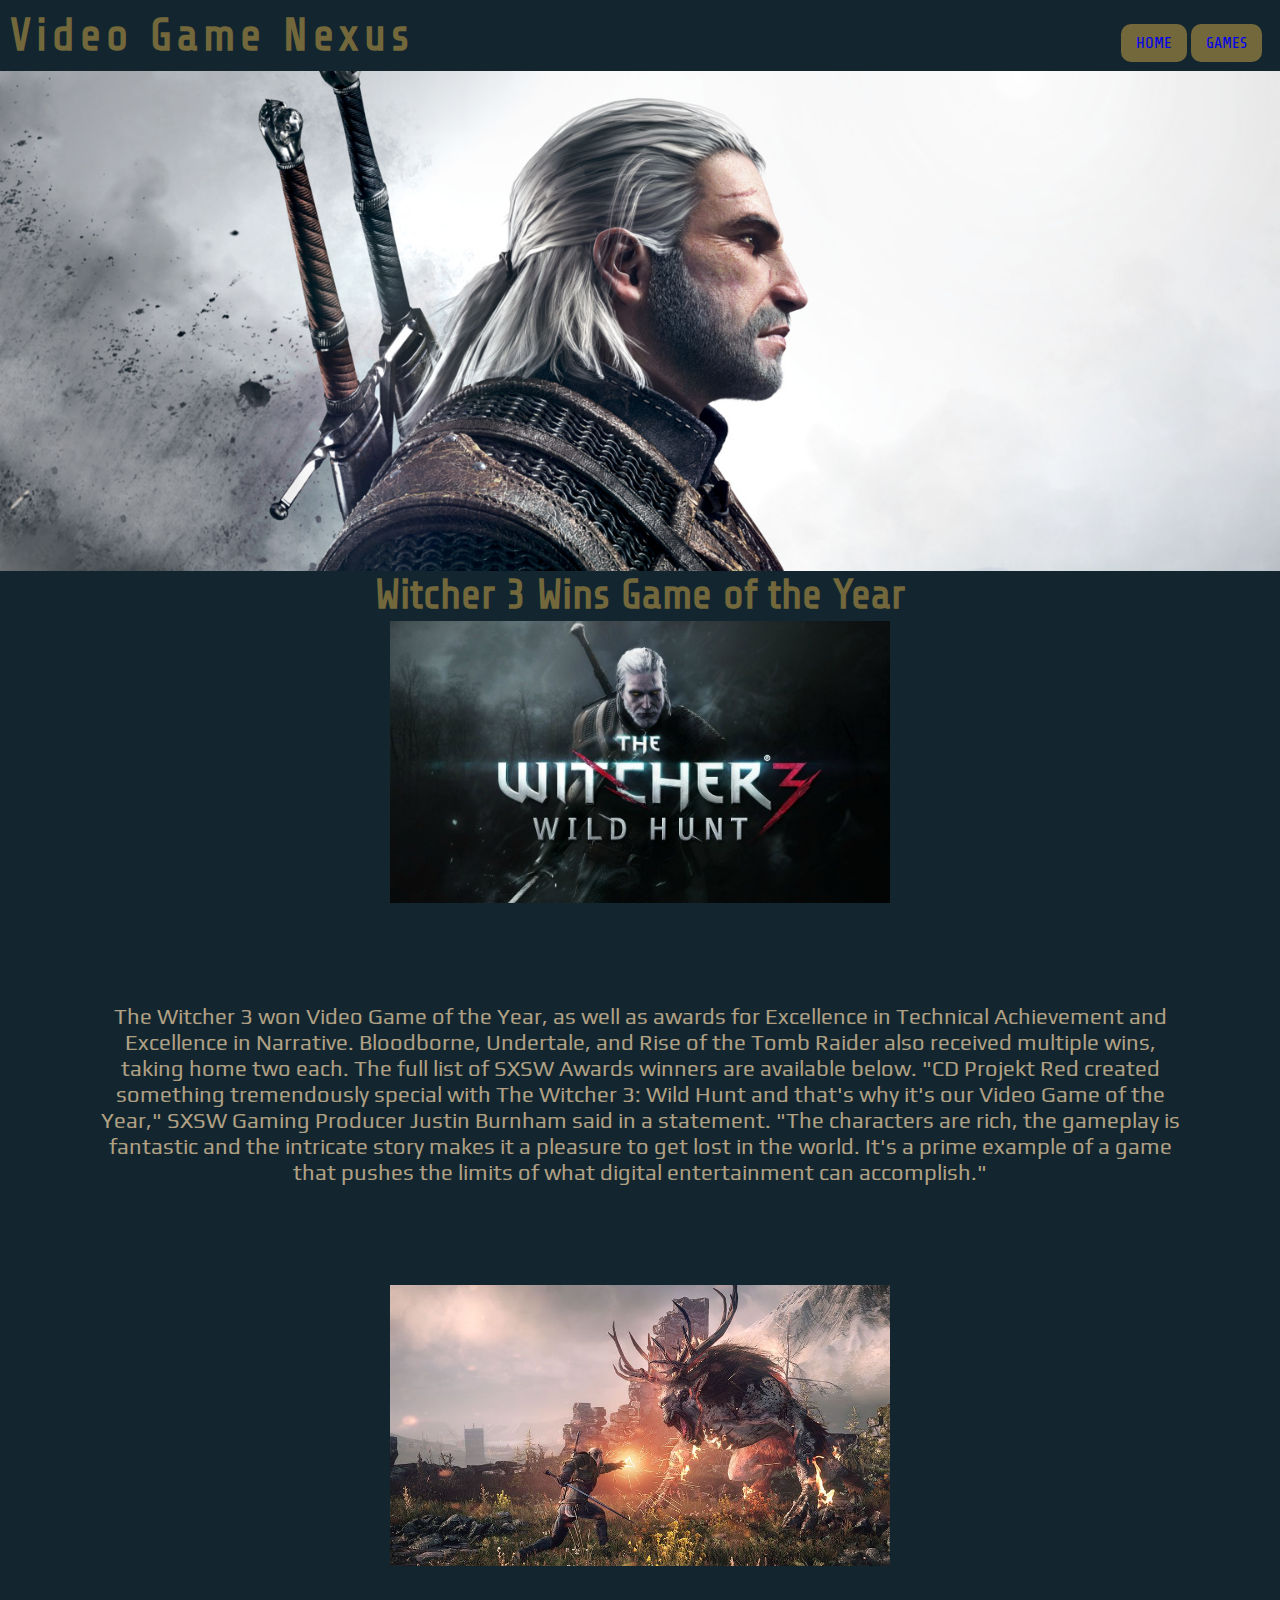
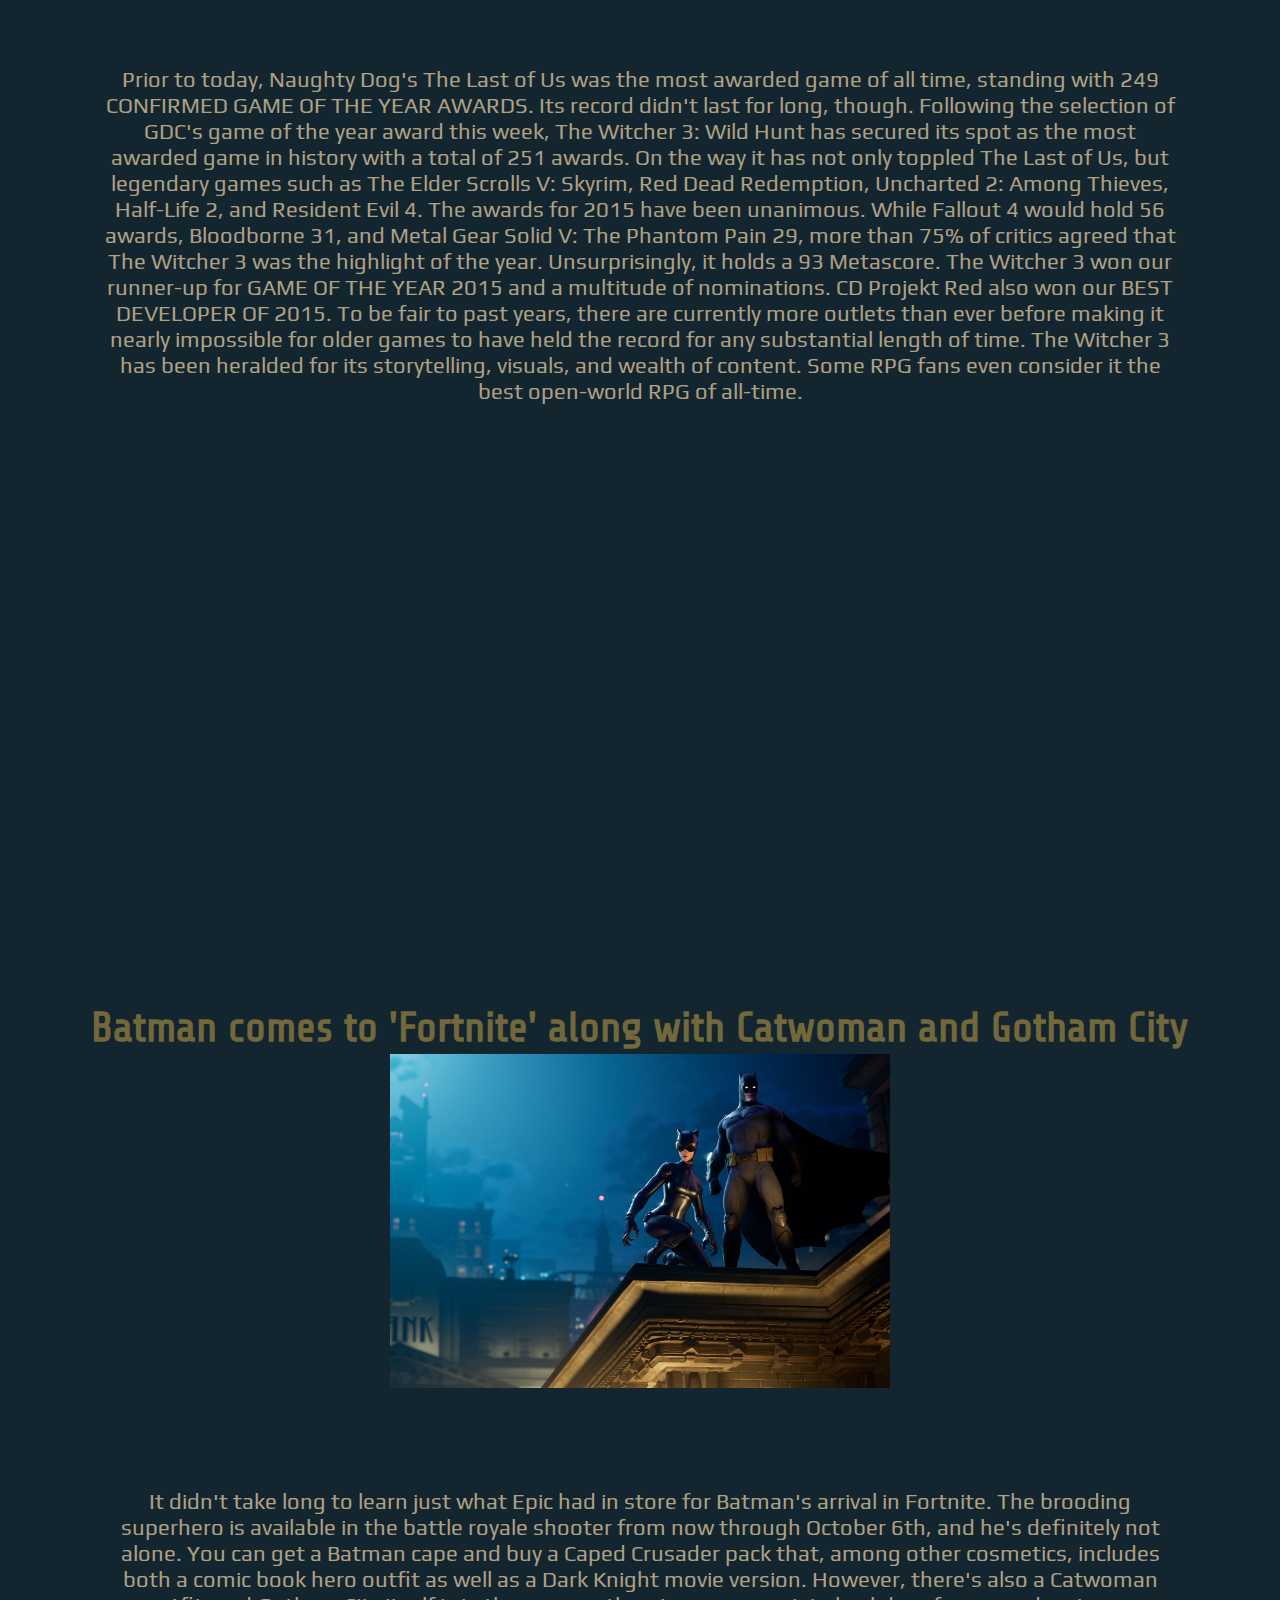
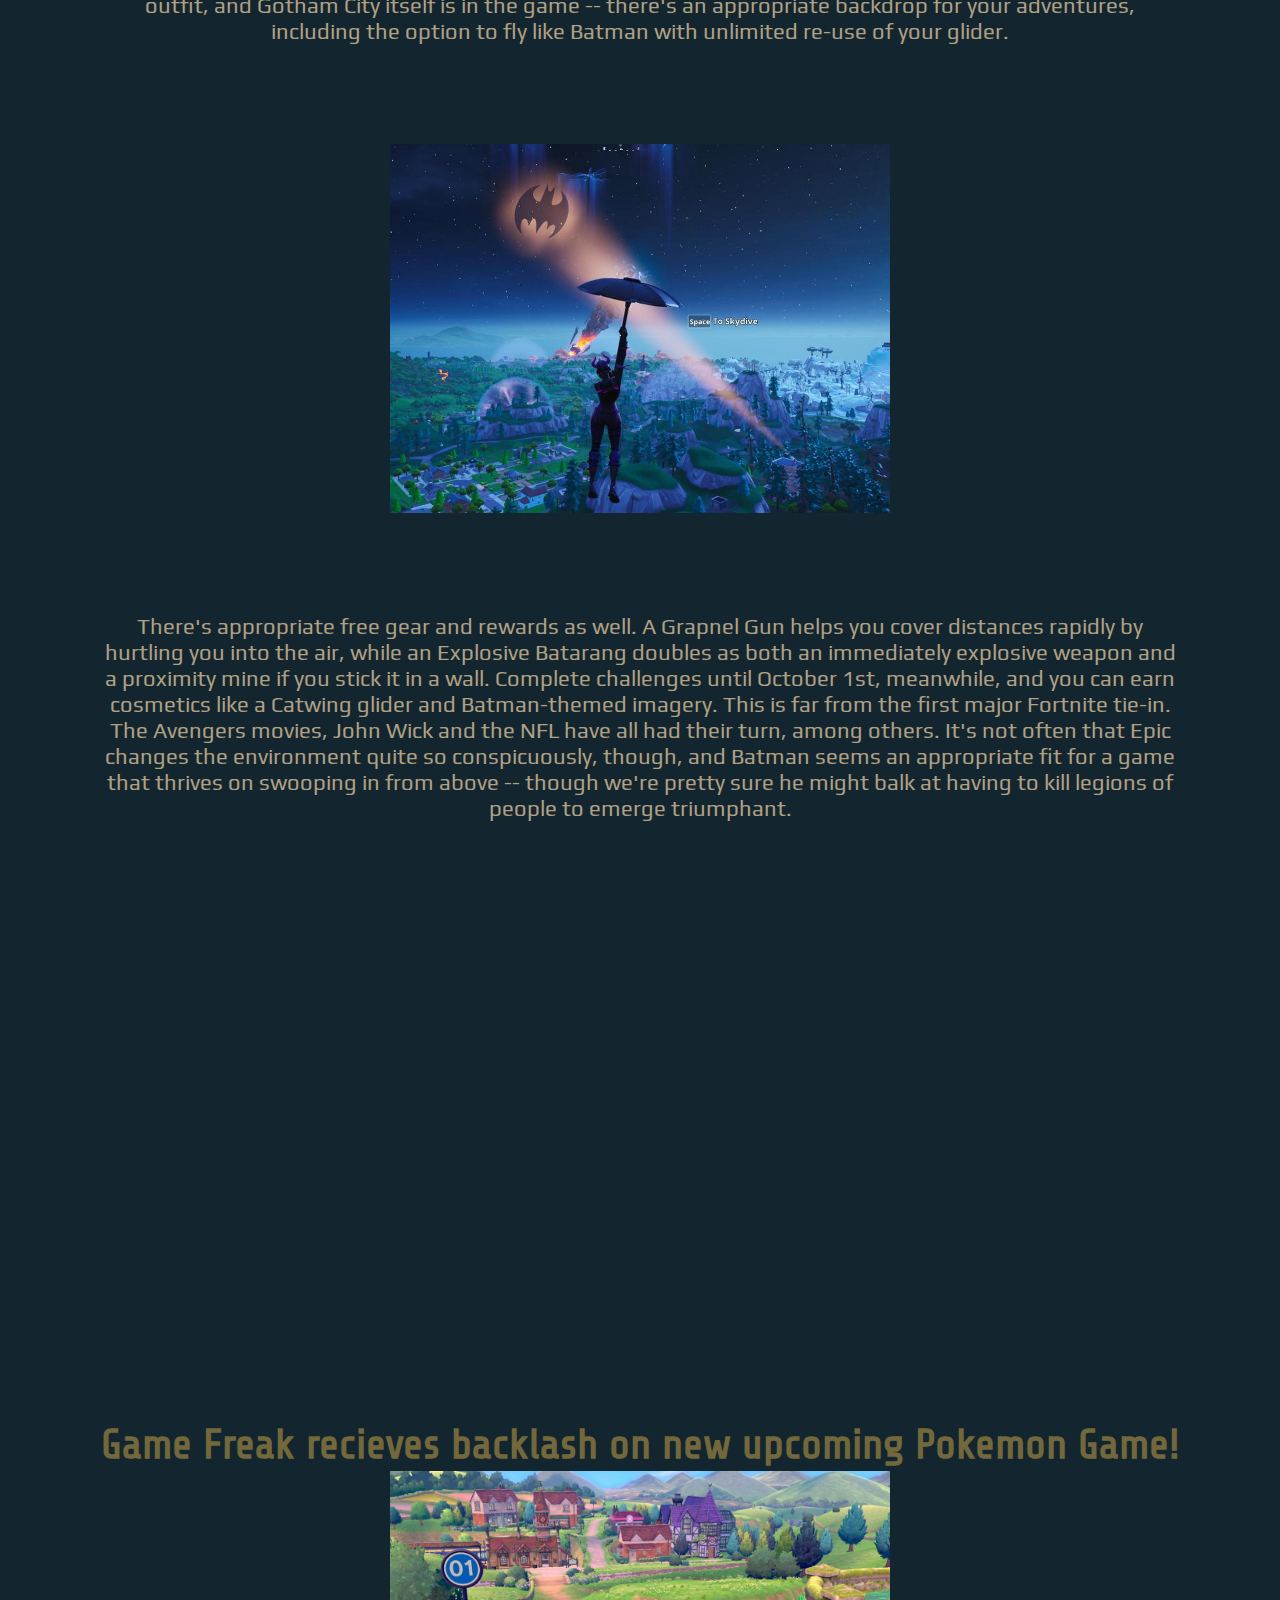
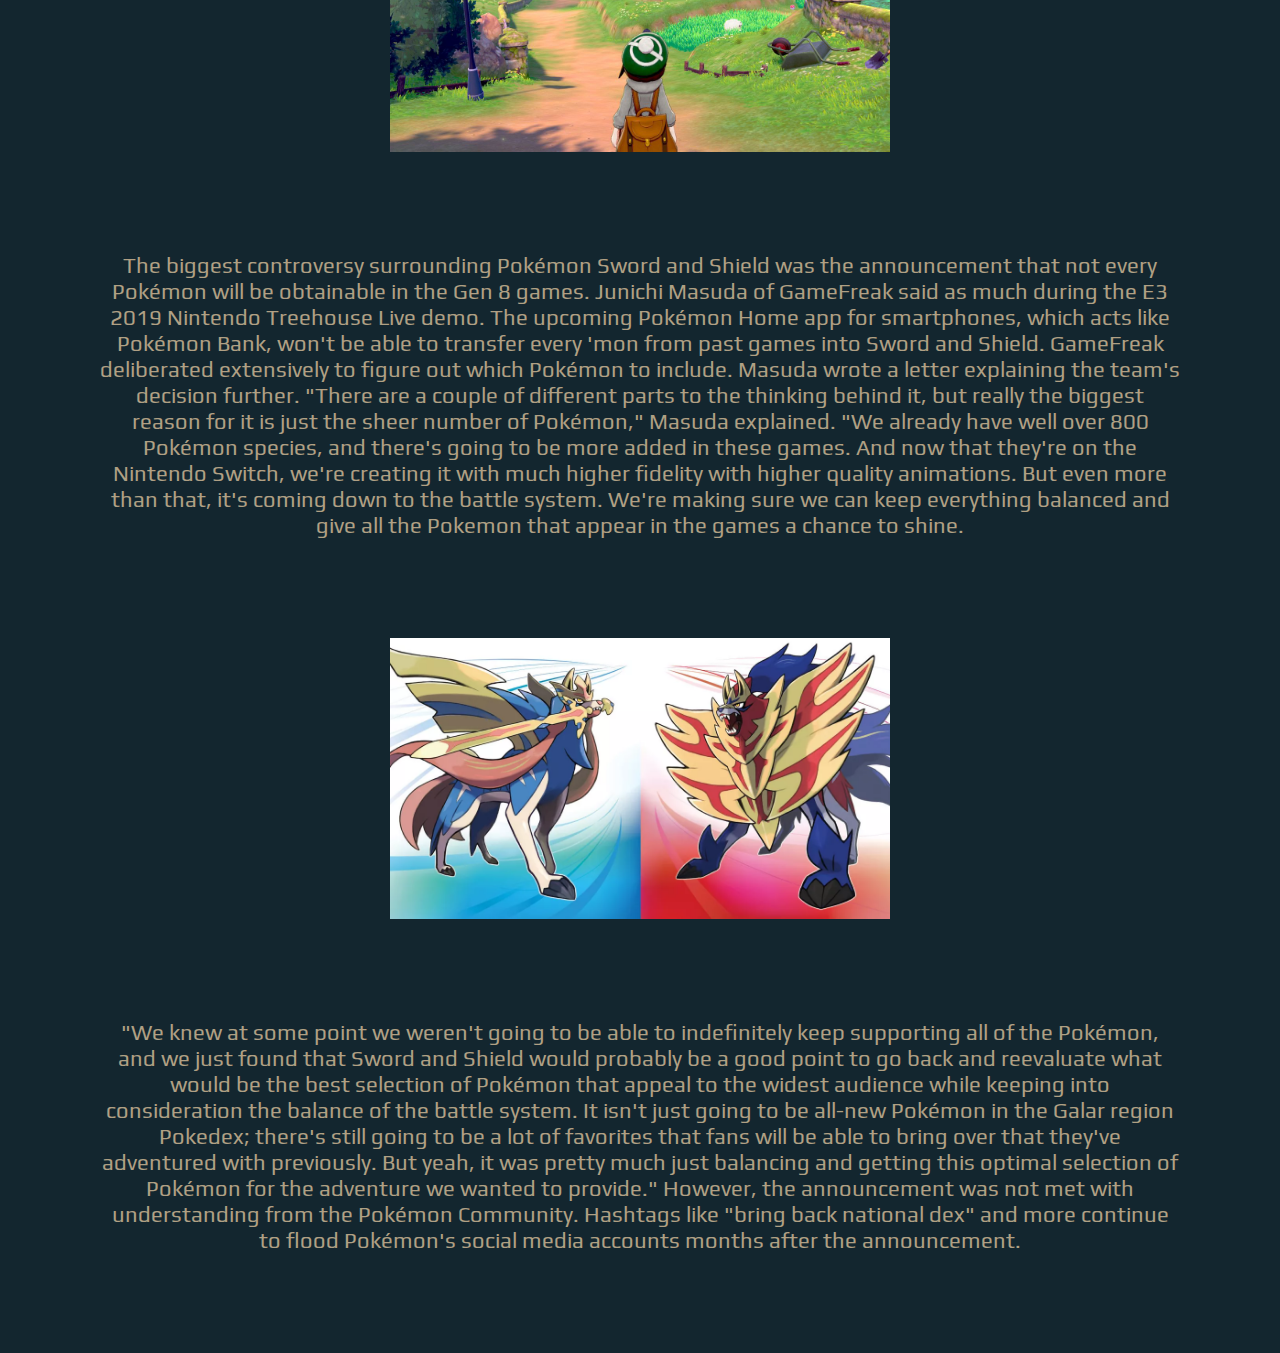
<file: index.html>
<html>

<head>
    <title>Home</title>
    <link rel="stylesheet" href="css/styles.css">

    <meta name="viewport" content="width=device-width, initial-scale=1">
    <style>
        .parallax {
            /* The image used */
            background-image: url("images/geralt.jpg");

            /* Set a specific height */
            min-height: 500px;

            /* Create the parallax scrolling effect */
            background-attachment: fixed;
            background-position: center;
            background-repeat: no-repeat;
            background-size: cover;
        }

        .parallax2 {
            /* The image used */
            background-image: url("images/fortnitehd.jpg");

            /* Set a specific height */
            min-height: 500px;

            /* Create the parallax scrolling effect */
            background-attachment: fixed;
            background-position: center;
            background-repeat: no-repeat;
            background-size: cover;
        }

        .parallax3 {
            /* The image used */
            background-image: url("images/Pokemon.jpg");

            /* Set a specific height */
            min-height: 500px;

            /* Create the parallax scrolling effect */
            background-attachment: fixed;
            background-position: center;
            background-repeat: no-repeat;
            background-size: cover;
        }

    </style>
</head>

<body>
    <h2 id="logo"> Video Game Nexus</h2>







   

        <nav>
            <ul>
                <li><a href="index.html">HOME</a></li>
                <li><a href="games.html">GAMES</a></li>

            </ul>
        </nav>


    

   

        <div class="parallax"></div>

        <div style="height:50px;background-color:#13262F;font-size:36px;color:#73683B" ;>
            <h3>  Witcher 3 Wins Game of the Year </h3>

        </div>
        <div>
            <div style="height 100 px;"></div>
            <img src="images/witcher.jpg" />
            <p>

                The Witcher 3 won Video Game of the Year, as well as awards for Excellence in Technical Achievement and Excellence in Narrative. Bloodborne, Undertale, and Rise of the Tomb Raider also received multiple wins, taking home two each. The full list of SXSW Awards winners are available below.

                "CD Projekt Red created something tremendously special with The Witcher 3: Wild Hunt and that's why it's our Video Game of the Year," SXSW Gaming Producer Justin Burnham said in a statement. "The characters are rich, the gameplay is fantastic and the intricate story makes it a pleasure to get lost in the world. It's a prime example of a game that pushes the limits of what digital entertainment can accomplish."
            </p>
            <img src="images/geraltvsbeast.jpg" />
            <p>Prior to today, Naughty Dog's The Last of Us was the most awarded game of all time, standing with 249 CONFIRMED GAME OF THE YEAR AWARDS. Its record didn't last for long, though.

                Following the selection of GDC's game of the year award this week, The Witcher 3: Wild Hunt has secured its spot as the most awarded game in history with a total of 251 awards. On the way it has not only toppled The Last of Us, but legendary games such as The Elder Scrolls V: Skyrim, Red Dead Redemption, Uncharted 2: Among Thieves, Half-Life 2, and Resident Evil 4.

                The awards for 2015 have been unanimous. While Fallout 4 would hold 56 awards, Bloodborne 31, and Metal Gear Solid V: The Phantom Pain 29, more than 75% of critics agreed that The Witcher 3 was the highlight of the year. Unsurprisingly, it holds a 93 Metascore.

                The Witcher 3 won our runner-up for GAME OF THE YEAR 2015 and a multitude of nominations. CD Projekt Red also won our BEST DEVELOPER OF 2015.

                To be fair to past years, there are currently more outlets than ever before making it nearly impossible for older games to have held the record for any substantial length of time.

                The Witcher 3 has been heralded for its storytelling, visuals, and wealth of content. Some RPG fans even consider it the best open-world RPG of all-time.
            </p>
        </div>
        <div class="parallax2"></div>

        <div style="height:50px;background-color:#13262F;font-size:36px;color:#73683B" ;>
            <h3>Batman comes to 'Fortnite' along with Catwoman and Gotham City</h3>



        </div>
    

    
        <img src="images/batmanfortnite.jpg" />


        <p>


            It didn't take long to learn just what Epic had in store for Batman's arrival in Fortnite. The brooding superhero is available in the battle royale shooter from now through October 6th, and he's definitely not alone. You can get a Batman cape and buy a Caped Crusader pack that, among other cosmetics, includes both a comic book hero outfit as well as a Dark Knight movie version. However, there's also a Catwoman outfit, and Gotham City itself is in the game -- there's an appropriate backdrop for your adventures, including the option to fly like Batman with unlimited re-use of your glider.
        </p>
        <img src="images/fornitegmply.jpg" />

        <p>
            There's appropriate free gear and rewards as well. A Grapnel Gun helps you cover distances rapidly by hurtling you into the air, while an Explosive Batarang doubles as both an immediately explosive weapon and a proximity mine if you stick it in a wall. Complete challenges until October 1st, meanwhile, and you can earn cosmetics like a Catwing glider and Batman-themed imagery.

            This is far from the first major Fortnite tie-in. The Avengers movies, John Wick and the NFL have all had their turn, among others. It's not often that Epic changes the environment quite so conspicuously, though, and Batman seems an appropriate fit for a game that thrives on swooping in from above -- though we're pretty sure he might balk at having to kill legions of people to emerge triumphant.




        </p>
  

    


        <div class="parallax3"></div>

        <div style="height:50px;background-color:#13262F;font-size:36px;color:#73683B" ;>
            <h3>Game Freak recieves backlash on new upcoming Pokemon Game!</h3>


        </div>

        <img src="images/pkmngameplay.jpg" />


        <p>


            The biggest controversy surrounding Pokémon Sword and Shield was the announcement that not every Pokémon will be obtainable in the Gen 8 games. Junichi Masuda of GameFreak said as much during the E3 2019 Nintendo Treehouse Live demo. The upcoming Pokémon Home app for smartphones, which acts like Pokémon Bank, won't be able to transfer every 'mon from past games into Sword and Shield.

            GameFreak deliberated extensively to figure out which Pokémon to include. Masuda wrote a letter explaining the team's decision further.

            "There are a couple of different parts to the thinking behind it, but really the biggest reason for it is just the sheer number of Pokémon," Masuda explained. "We already have well over 800 Pokémon species, and there's going to be more added in these games. And now that they're on the Nintendo Switch, we're creating it with much higher fidelity with higher quality animations. But even more than that, it's coming down to the battle system. We're making sure we can keep everything balanced and give all the Pokemon that appear in the games a chance to shine.</p>

        <img src="images/swordsshield.jpg" />
        <p>

            "We knew at some point we weren't going to be able to indefinitely keep supporting all of the Pokémon, and we just found that Sword and Shield would probably be a good point to go back and reevaluate what would be the best selection of Pokémon that appeal to the widest audience while keeping into consideration the balance of the battle system. It isn't just going to be all-new Pokémon in the Galar region Pokedex; there's still going to be a lot of favorites that fans will be able to bring over that they've adventured with previously. But yeah, it was pretty much just balancing and getting this optimal selection of Pokémon for the adventure we wanted to provide."

            However, the announcement was not met with understanding from the Pokémon Community. Hashtags like "bring back national dex" and more continue to flood Pokémon's social media accounts months after the announcement.

        </p>
    </body>
    
</html>
</file>
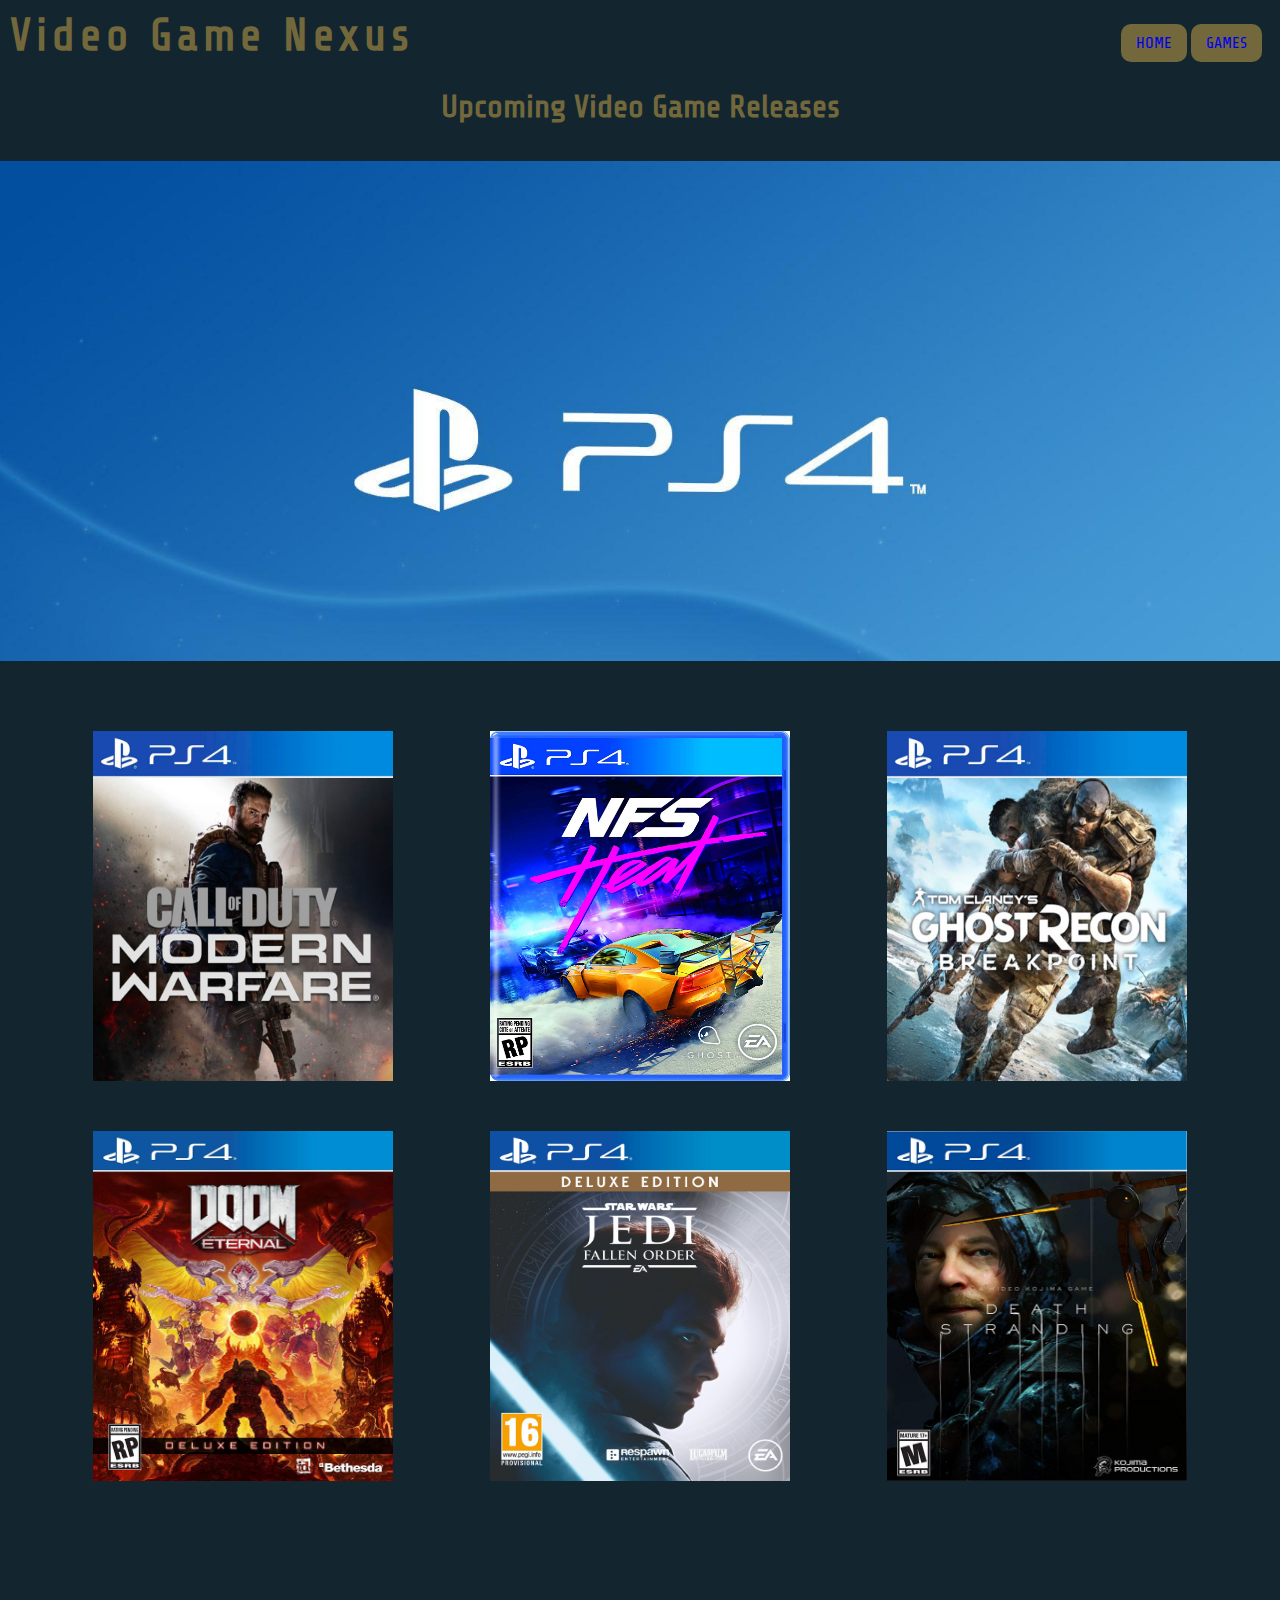
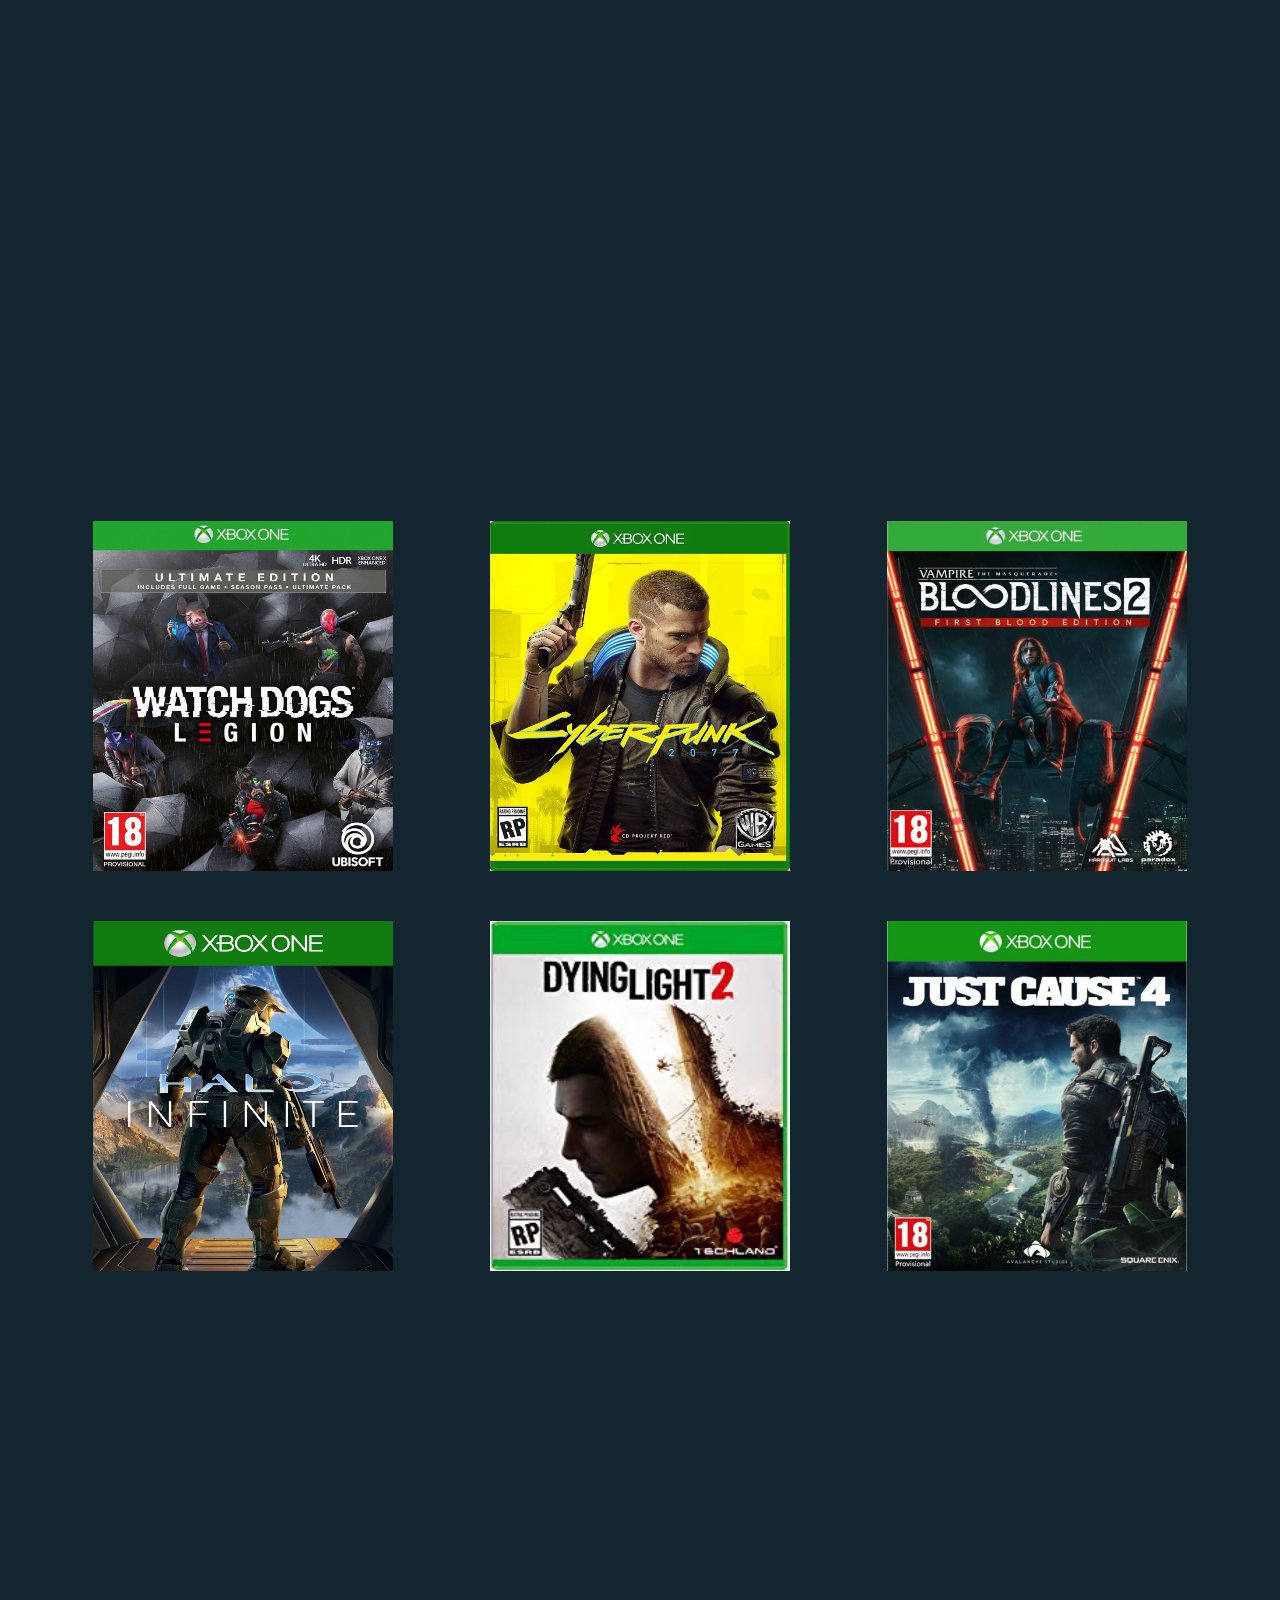
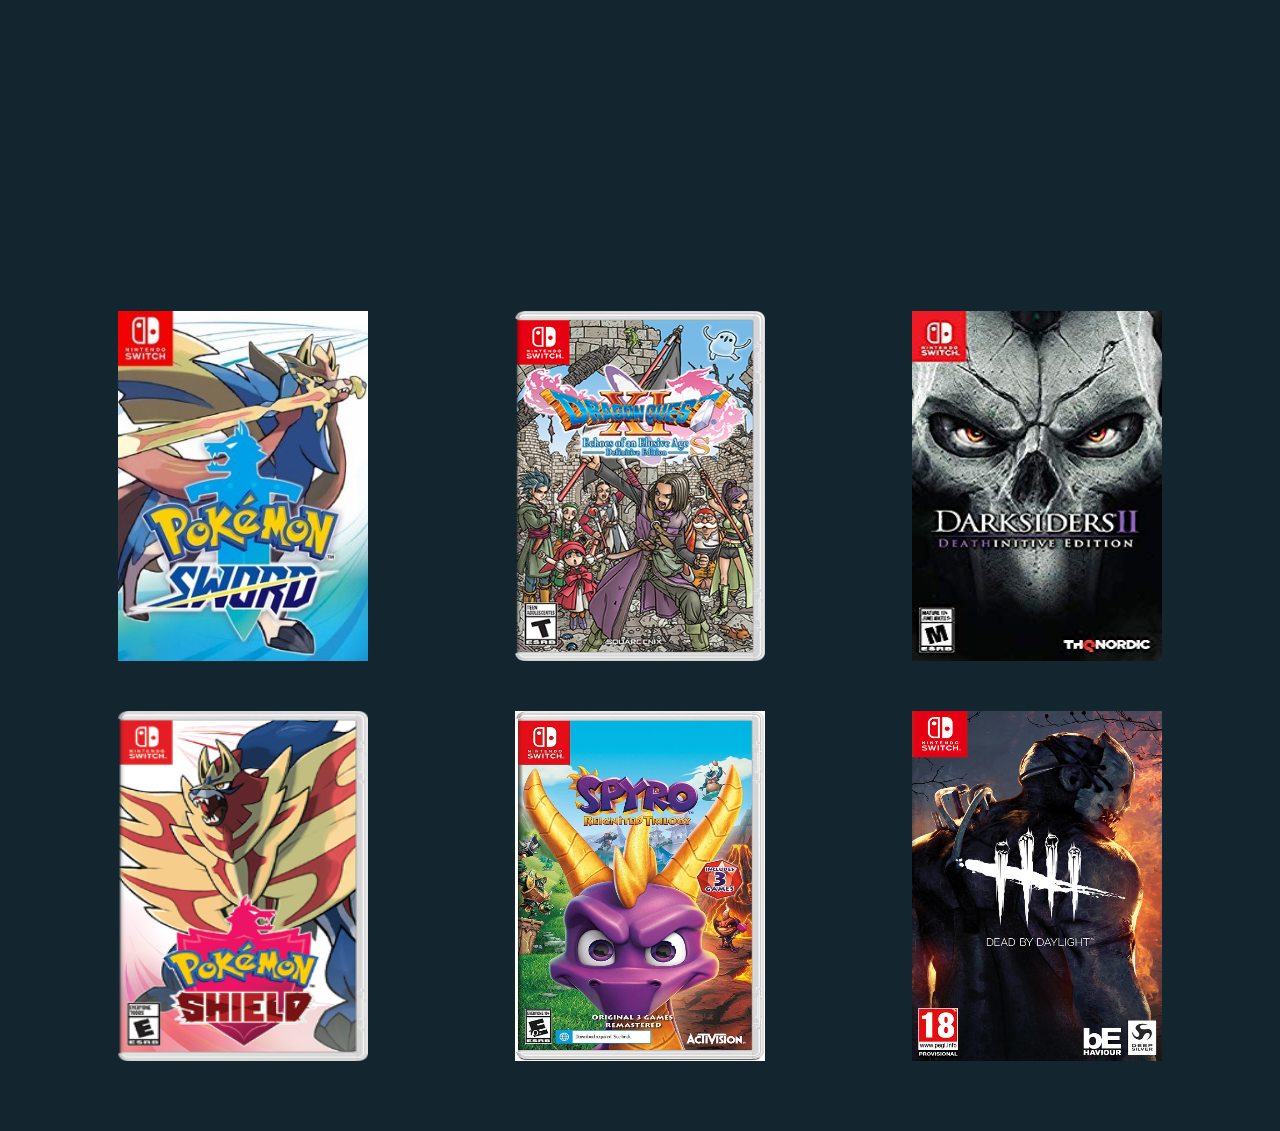
<file: games.html>
<html>

<head>
    <title>

        <title>Games</title>
        <link rel="stylesheet" href="css/styles.css">

        <meta name="viewport" content="width=device-width, initial-scale=1">

    </title>

</head>
<style>
    .ps4 {
        /* The image used */
        background-image: url("images/ps4.jpg");

        /* Set a specific height */
        min-height: 500px;

        /* Create the parallax scrolling effect */
        background-attachment: fixed;
        background-position: center;
        background-repeat: no-repeat;
        background-size: cover;
    }

    .xbox {
        /* The image used */
        background-image: url("images/xbox.jpg");

        /* Set a specific height */
        min-height: 500px;

        /* Create the parallax scrolling effect */
        background-attachment: fixed;
        background-position: center;
        background-repeat: no-repeat;
        background-size: cover;
    }

    .switch {
        /* The image used */
        background-image: url("images/switch.jpg");

        /* Set a specific height */
        min-height: 500px;

        /* Create the parallax scrolling effect */
        background-attachment: fixed;
        background-position: center;
        background-repeat: no-repeat;
        background-size: cover;
    }

    .grid-container {
        display: grid;
        grid-template-columns: auto auto auto;
        grid-gap: 10px;
        background-color: #13262F;
        padding: 50px;
    }

    .grid-container>div {
        background-color: #13262F;
        text-align: center;
        padding: 20px 0;
        font-size: 30px;

    }

</style>


<body>
    <h2 id="logo"> Video Game Nexus</h2>


    <nav>
        <ul>
            <li><a href="index.html">HOME</a></li>
            <li><a href="games.html">GAMES</a></li>

        </ul>
    </nav>

    <br>
    <h1> Upcoming Video Game Releases</h1>
    <br>
    <br>
    <div class="ps4"></div>


    <div class="grid-container">
        <div class="item1"><img src="images/cod.jpg" style="width:300px;height:350px;"></div>
        <div class="item2"><img src="images/nfs.jpg" style="width:300px;height:350px;"></div>
        <div class="item3"><img src="images/breakpoint.jpg" style="width:300px;height:350px;"></div>
        <div class="item4"><img src="images/doom.jpg" style="width:300px;height:350px;"></div>
        <div class="item5"><img src="images/starwars.jpg" style="width:300px;height:350px;"></div>
        <div class="item6"><img src="images/death.jpg" style="width:300px;height:350px;"></div>

    </div>

    <div class="xbox"></div>

    <div class="grid-container">
        <div class="item1"><img src="images/watchdogs.jpg" style="width:300px;height:350px;"></div>
        <div class="item2"><img src="images/cyberpunk.jpg" style="width:300px;height:350px;"></div>
        <div class="item3"><img src="images/vampire.jpg" style="width:300px;height:350px;"></div>
        <div class="item4"><img src="images/halo.jpg" style="width:300px;height:350px;"></div>
        <div class="item5"><img src="images/dyinglight.jpg" style="width:300px;height:350px;"></div>
        <div class="item6"><img src="images/justcause.jpg" style="width:300px;height:350px;"></div>
    </div>

    <div class="switch"></div>

    <div class="grid-container">
        <div class="item1"><img src="images/pkmnsword.jpg" style="width:250px;height:350px;"></div>
        <div class="item2"><img src="images/dragon.png" style="width:250px;height:350px;"></div>
        <div class="item3"><img src="images/darksiders.jpg" style="width:250px;height:350px;"></div>
        <div class="item4"><img src="images/pkmnshield.png" style="width:250px;height:350px;"></div>
        <div class="item5"><img src="images/spyro.jpg" style="width:250px;height:350px;"></div>
        <div class="item6"><img src="images/daylight.jpg" style="width:250px;height:350px;"></div>
    </div>
</body>




</html>
</file>
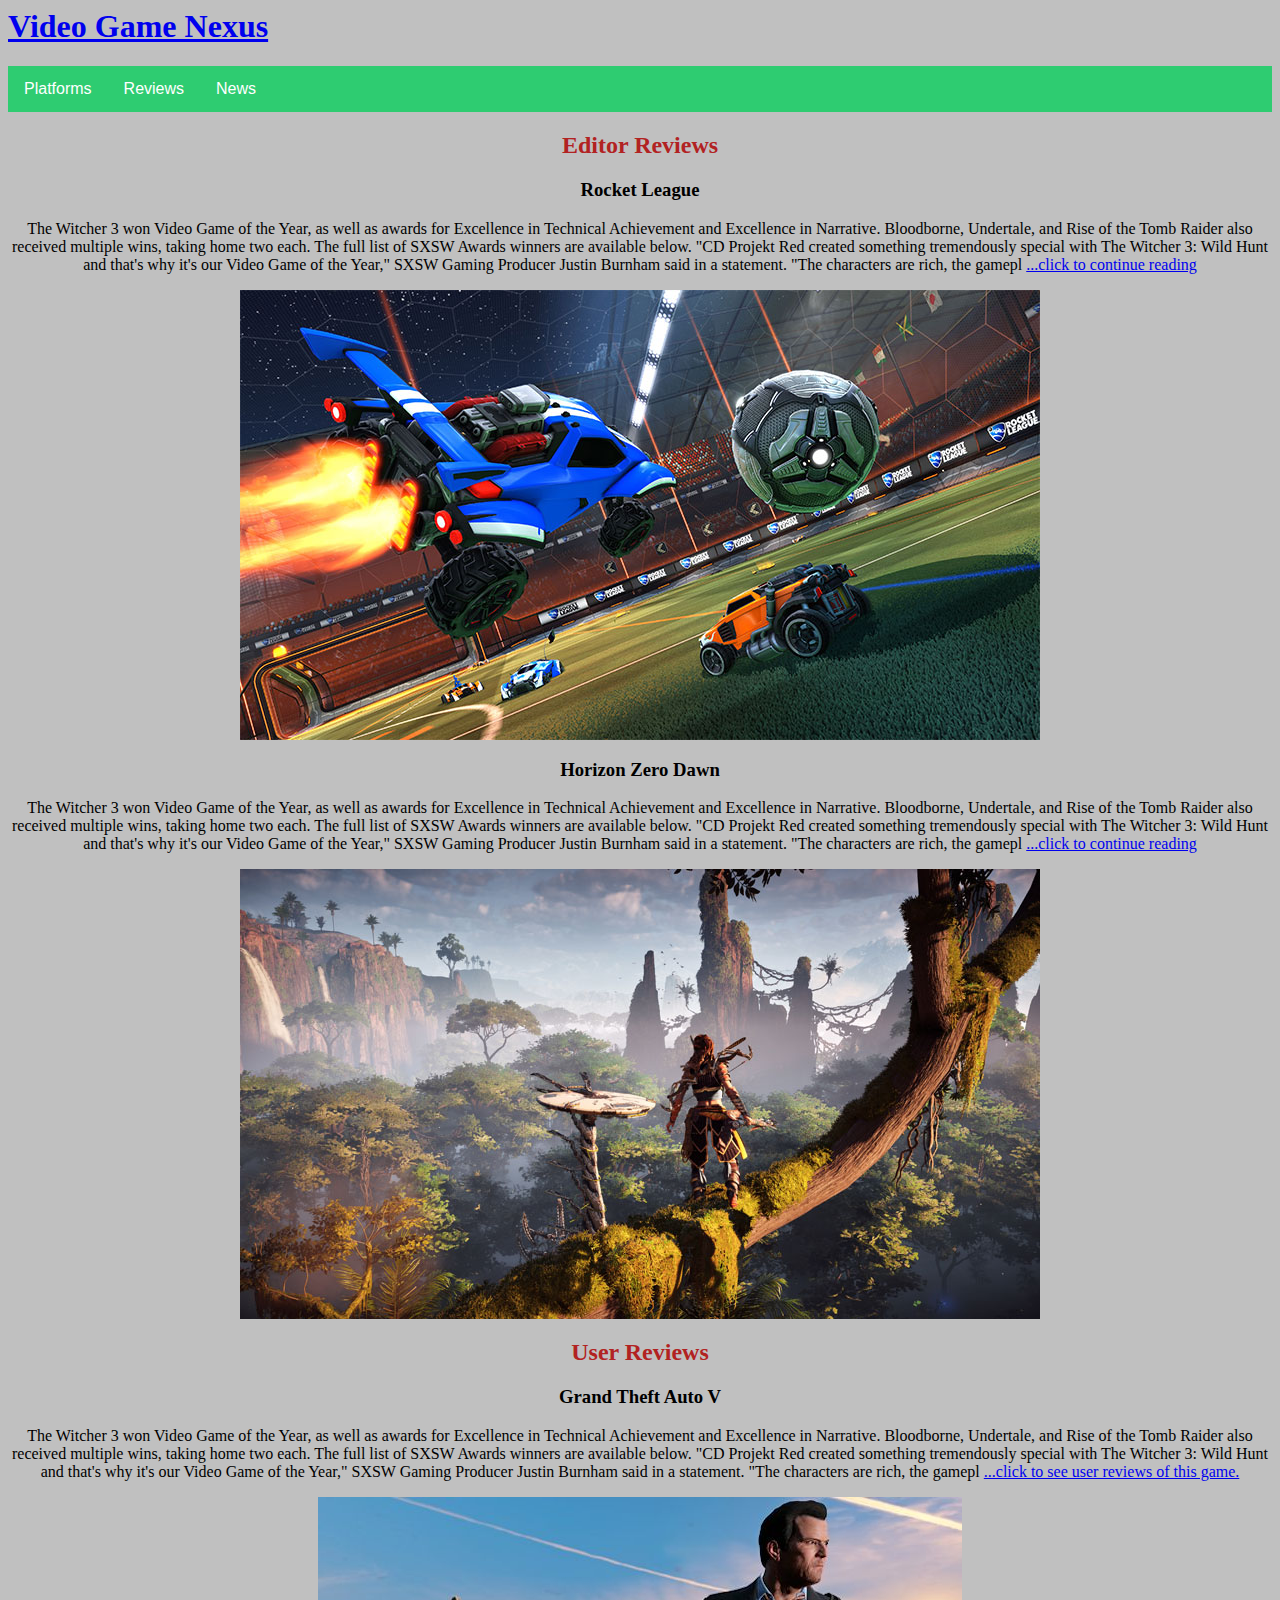
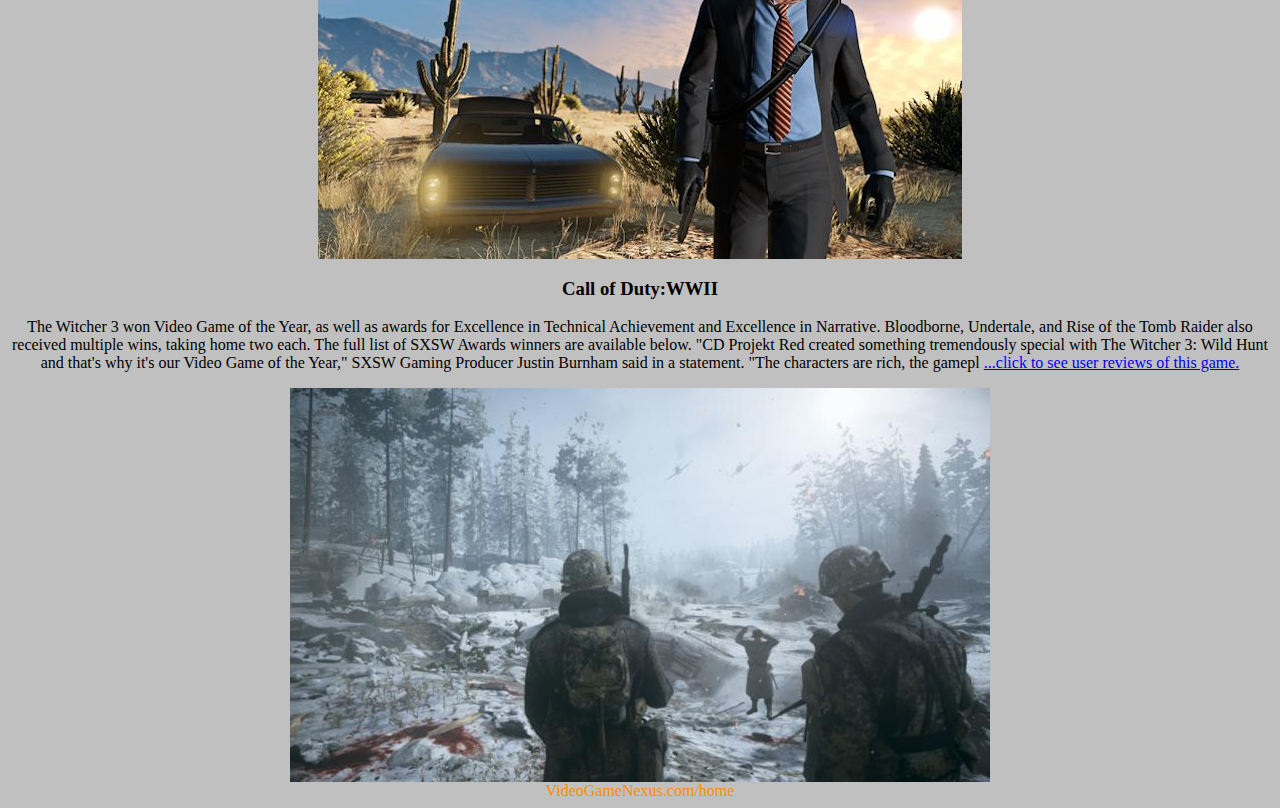
<file: reviews.html>
<html>
<head>
<title>Home</title>
<link rel="stylesheet" href="styles.css">
</head>
   
<body>

<h1><a href="index.html">Video Game Nexus</a></h1>
    


<body>

<div class="navbar">
  
  <div class="dropdown">
    <button class="dropbtn">Platforms 
      <i class="systems"></i>
    </button>
    <div class="dropdown-content">
      <a href="ps4.html">PS4</a>
      <a href="xbox.html">XBOX ONE</a>
      <a href="pc.html">PC</a>
         <a href="switch.html">Switch</a>
         <a href="ds.html">3DS</a>
    </div>
  </div> 
    <a href="reviews.html">Reviews</a>
  <a href="news.html">News</a>
</div>


</body>
    
   <body>
       
       <h2>Editor Reviews</h2>

<h3>Rocket League</h3>
       
       <p>
       
       
       The Witcher 3 won Video Game of the Year, as well as awards for Excellence in Technical Achievement and Excellence in Narrative. Bloodborne, Undertale, and Rise of the Tomb Raider also received multiple wins, taking home two each. The full list of SXSW Awards winners are available below.

"CD Projekt Red created something tremendously special with The Witcher 3: Wild Hunt and that's why it's our Video Game of the Year," SXSW Gaming Producer Justin Burnham said in a statement. "The characters are rich, the gamepl  <a href="rl.html">...click to continue reading</a>
    </p>
<img src="images/rocketleague.jpg"/>

       <h3>Horizon Zero Dawn</h3>
       
       <p>
       
       
       The Witcher 3 won Video Game of the Year, as well as awards for Excellence in Technical Achievement and Excellence in Narrative. Bloodborne, Undertale, and Rise of the Tomb Raider also received multiple wins, taking home two each. The full list of SXSW Awards winners are available below.

"CD Projekt Red created something tremendously special with The Witcher 3: Wild Hunt and that's why it's our Video Game of the Year," SXSW Gaming Producer Justin Burnham said in a statement. "The characters are rich, the gamepl  <a href="horizon.html">...click to continue reading</a>
    </p>
<img src="images/horizon.jpg"/>
       <h2>User Reviews</h2>

<h3>Grand Theft Auto V</h3>
       
       <p>
       
       
       The Witcher 3 won Video Game of the Year, as well as awards for Excellence in Technical Achievement and Excellence in Narrative. Bloodborne, Undertale, and Rise of the Tomb Raider also received multiple wins, taking home two each. The full list of SXSW Awards winners are available below.

"CD Projekt Red created something tremendously special with The Witcher 3: Wild Hunt and that's why it's our Video Game of the Year," SXSW Gaming Producer Justin Burnham said in a statement. "The characters are rich, the gamepl  <a href="rl.html">...click to see user reviews of this game.</a>
    </p>
<img src="images/mike.jpg"/>
       
       
<h3>Call of Duty:WWII</h3>
       
       <p>
       
       
       The Witcher 3 won Video Game of the Year, as well as awards for Excellence in Technical Achievement and Excellence in Narrative. Bloodborne, Undertale, and Rise of the Tomb Raider also received multiple wins, taking home two each. The full list of SXSW Awards winners are available below.

"CD Projekt Red created something tremendously special with The Witcher 3: Wild Hunt and that's why it's our Video Game of the Year," SXSW Gaming Producer Justin Burnham said in a statement. "The characters are rich, the gamepl  <a href="rl.html">...click to see user reviews of this game.</a>
    </p>
<img src="images/ww2.jpg"/>

       

    </body>
    
    
    
<footer>VideoGameNexus.com/home</footer>
</file>
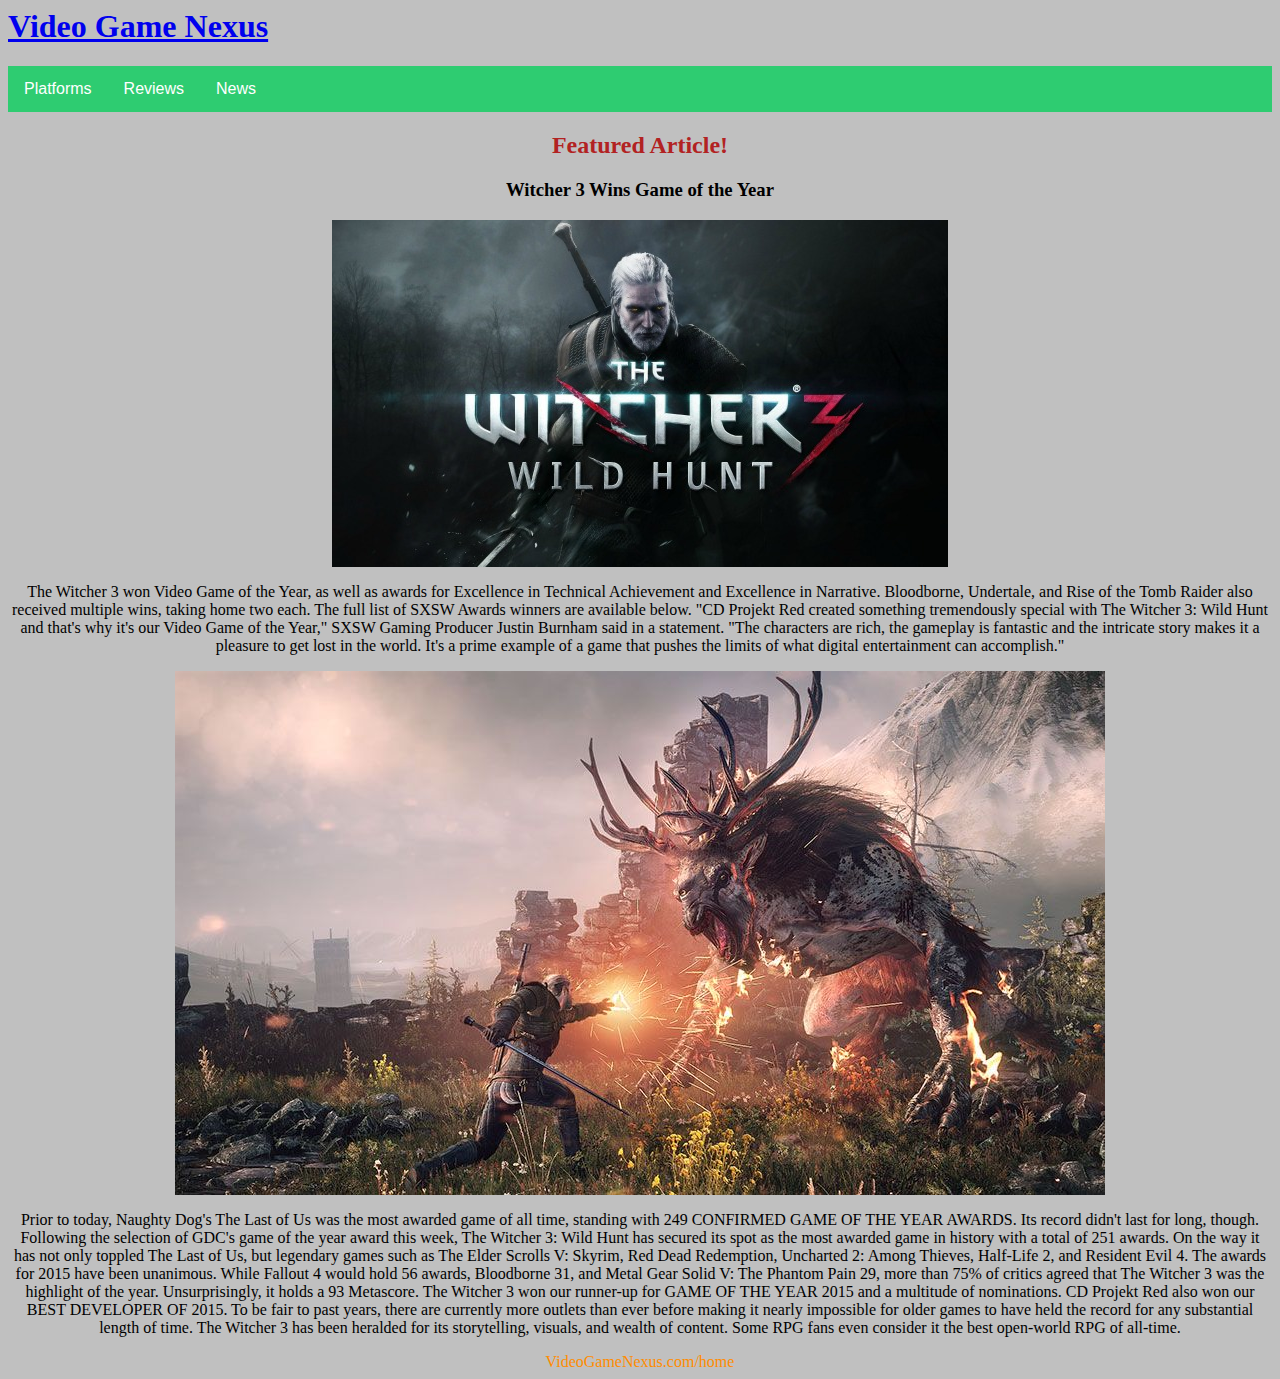
<file: witcher.html>
<html>
<head>
<title>Home</title>
<link rel="stylesheet" href="styles.css">
</head>
   
<body>

<h1><a href="index.html">Video Game Nexus</a></h1>
    


<body>

<div class="navbar">
  
  <div class="dropdown">
    <button class="dropbtn">Platforms 
      <i class="systems"></i>
    </button>
    <div class="dropdown-content">
      <a href="#">PS4</a>
      <a href="#">XBOX ONE</a>
      <a href="#">PC</a>
         <a href="#">Switch</a>
         <a href="#">3DS</a>
    </div>
  </div> 
    <a href="#home">Reviews</a>
  <a href="#news">News</a>
</div>


</body>
    
   <body>
       
       <h2>Featured Article!</h2>

<h3>Witcher 3 Wins Game of the Year</h3>
       <img src="images/witcher.jpg"/>
       <p>
       
       The Witcher 3 won Video Game of the Year, as well as awards for Excellence in Technical Achievement and Excellence in Narrative. Bloodborne, Undertale, and Rise of the Tomb Raider also received multiple wins, taking home two each. The full list of SXSW Awards winners are available below.

"CD Projekt Red created something tremendously special with The Witcher 3: Wild Hunt and that's why it's our Video Game of the Year," SXSW Gaming Producer Justin Burnham said in a statement. "The characters are rich, the gameplay is fantastic and the intricate story makes it a pleasure to get lost in the world. It's a prime example of a game that pushes the limits of what digital entertainment can accomplish."
    </p>
       <img src="images/geraltvsbeast.jpg"/>
       <p>Prior to today, Naughty Dog's The Last of Us was the most awarded game of all time, standing with 249 CONFIRMED GAME OF THE YEAR AWARDS. Its record didn't last for long, though.

Following the selection of GDC's game of the year award this week, The Witcher 3: Wild Hunt has secured its spot as the most awarded game in history with a total of 251 awards. On the way it has not only toppled The Last of Us, but legendary games such as The Elder Scrolls V: Skyrim, Red Dead Redemption, Uncharted 2: Among Thieves, Half-Life 2, and Resident Evil 4.

The awards for 2015 have been unanimous. While Fallout 4 would hold 56 awards, Bloodborne 31, and Metal Gear Solid V: The Phantom Pain 29, more than 75% of critics agreed that The Witcher 3 was the highlight of the year. Unsurprisingly, it holds a 93 Metascore.

The Witcher 3 won our runner-up for GAME OF THE YEAR 2015 and a multitude of nominations. CD Projekt Red also won our BEST DEVELOPER OF 2015.

To be fair to past years, there are currently more outlets than ever before making it nearly impossible for older games to have held the record for any substantial length of time.

The Witcher 3 has been heralded for its storytelling, visuals, and wealth of content. Some RPG fans even consider it the best open-world RPG of all-time.
</p>
    
    
    </body>
<footer>VideoGameNexus.com/home</footer>
</file>
<file: css/styles.css>
@import url('https://fonts.googleapis.com/css?family=Share+Tech&display=swap');
@import url('https://fonts.googleapis.com/css?family=Play&display=swap');

img {
    width: 500px;
    height: 500px:
}

h1 {
    text-align: center;
    margin: auto;
    color: #73683B;
    font-family: 'Share Tech', sans-serif;
    
}




nav {
    position: absolute;
    top: 18px;
    right: 18px;
}

nav ul {
    list-style: none;
}

nav li {
    display: inline-block;
}

nav a {
    color: '#13262F';
    text-decoration: none;
    padding: 10px 15px;
    border-radius: 10px;
    background: #73683B;
    font-family: 'Share Tech', sans-serif;
}

nav a:hover {
    color: #B0A084;
    background: #fff;
}


a:visited {
    text-decoration: none;
    color: #B0A084;
}

a:hover {
    text-decoration: none;
    color: blue;
}

a:focus {
    text-decoration: none;
    color: yellow;
}

a:hover,
a:active {
    text-decoration: none;
    color: black
}


p {
    color: #B0A084;
    text-align: center;
    margin: auto;
    padding: 100px;
    font-size: 22px;
    font-family: 'Play', sans-serif;
}


h2 {
    text-align: center;
    margin: auto;
    color: #73683B;
    font-family: 'Share Tech', sans-serif;

}

footer {
    display: block;
    color: darkorange
}

body {
    background-color: #13262F;
    text-align: center;
    margin: auto;
}

h3 {
    text-align: center;
    margin: auto;
    color: #73683B;
    font-family: 'Share Tech', sans-serif;

}

#logo {
    font-family: font-family: 'Share Tech', sans-serif;;
    color: 'black';
    padding: 10px;
    text-align: left;
    font-size: 45px;
    margin-bottom: 0px;
    letter-spacing: 5px;
}
</file>
<file: styles.css>
h1 {
    color: #2ECC71;
    text-align: left
        
}
li {
    float: left;
}

li a {
    display: block;
    color: white;
    text-align: center;
    padding: 14px 16px;
    text-decoration: none;
}

li a:hover {
    background-color: #2ECC71;
}
    
     
        ul {
    list-style-type: none;
    margin: 0;
    padding: 0;
    overflow: hidden;
    background-color: #333;
}

.navbar {
    overflow: hidden;
    background-color: #2ECC71;
    font-family: Arial, Helvetica, sans-serif;
}

.navbar a {
    float: left;
    font-size: 16px;
    color: white;
    text-align: center;
    padding: 14px 16px;
    text-decoration: none;
}

.dropdown {
    float: left;
    overflow: hidden;
}

.dropdown .dropbtn {
    font-size: 16px;    
    border: none;
    outline: none;
    color: white;
    padding: 14px 16px;
    background-color: inherit;
    font-family: inherit;
    margin: 0;
}

.navbar a:hover, .dropdown:hover .dropbtn {
    background-color: red;
}

.dropdown-content {
    display: none;
    position: absolute;
    background-color: #f9f9f9;
    min-width: 160px;
    box-shadow: 0px 8px 16px 0px rgba(0,0,0,0.2);
    z-index: 1;
}

.dropdown-content a {
    float: none;
    color: black;
    padding: 12px 16px;
    text-decoration: none;
    display: block;
    text-align: left;
}

.dropdown-content a:hover {
    background-color: #ddd;
}

.dropdown:hover .dropdown-content {
    display: block;
}

h2{color:firebrick}

footer { 
    display: block;
    color:darkorange
}
body {
    background-color: silver;
    text-align: center
}
</file>
